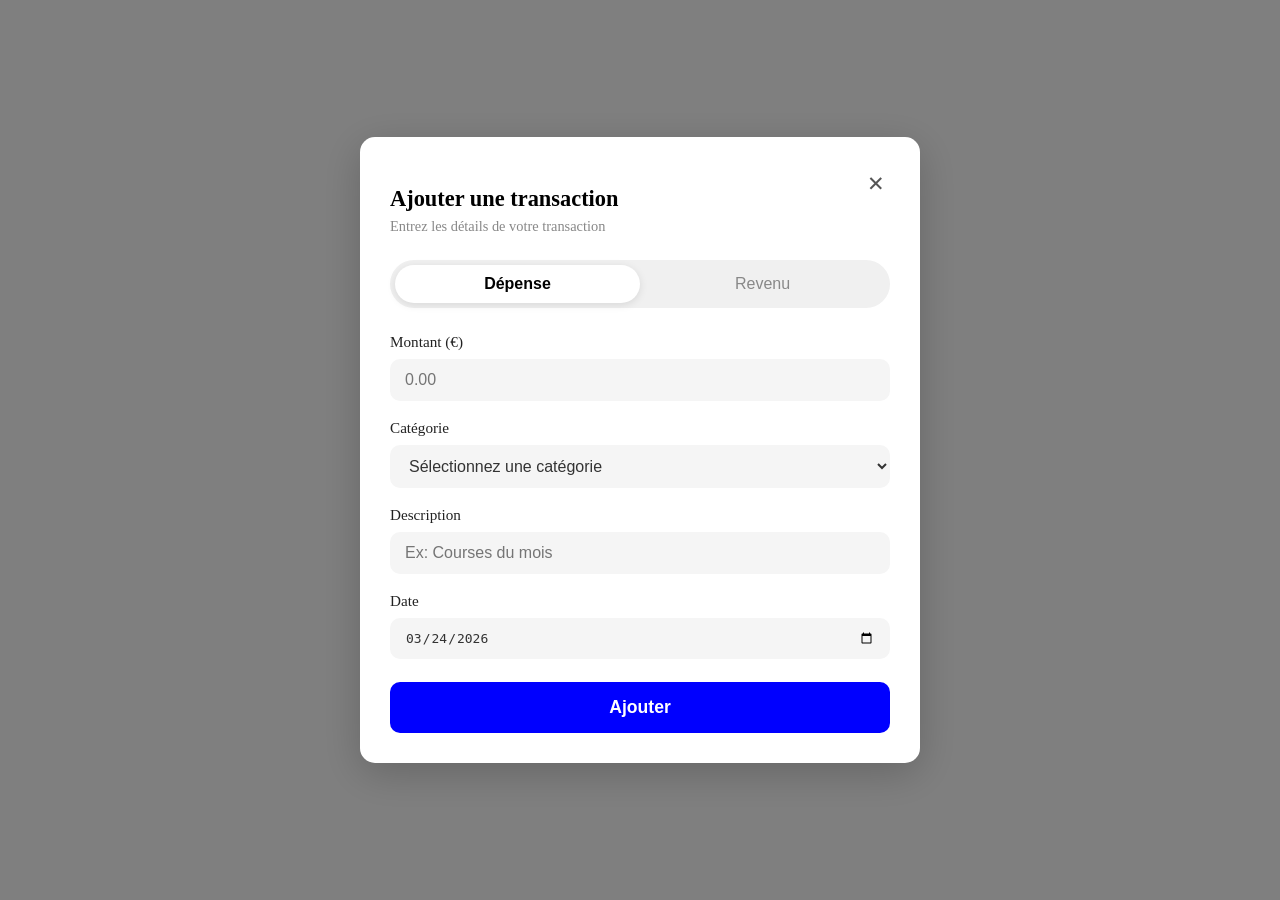
<file: Ajout-Transaction.html>
<!DOCTYPE html>
<html lang="en">
<head>
    <meta charset="UTF-8">
    <meta name="viewport" content="width=device-width, initial-scale=1.0">
    <title>Document</title>
    <link rel="stylesheet" href="Ajoujout-Transaction.css">
</head>
<body>
    
     <div class="Ajout">
        

        <!-- MODALE -->
        <div class="modale-overlay" id="modaleOverlay">
            <div class="modale">

                <div class="modale-entete">
                    <div>
                        <h2>Ajouter une transaction</h2>
                        <span>Entrez les détails de votre transaction</span>
                    </div>
                    <button class="modale-fermer">✕</button>
                </div>

                <div class="toggle">
                    <button class="toggle-btn actif">Dépense</button>
                    <button class="toggle-btn">Revenu</button>
                </div>

                <div class="modale-form">

                    <div class="champ">
                        <label>Montant (€)</label>
                        <input type="number" placeholder="0.00" />
                    </div>

                    <div class="champ">
                        <label>Catégorie</label>
                        <select>
                            <option value="">Sélectionnez une catégorie</option>
                            <option>Alimentation</option>
                            <option>Transport</option>
                            <option>Loisirs</option>
                            <option>Santé</option>
                        </select>
                    </div>

                    <div class="champ">
                        <label>Description</label>
                        <input type="text" placeholder="Ex: Courses du mois" />
                    </div>

                    <div class="champ">
                        <label>Date</label>
                        <input type="date" value="2026-03-24" />
                    </div>

                    <button class="modale-ajouter">Ajouter</button>

                </div>
            </div>
        </div>

    </div>

</body>
</html>
</file>
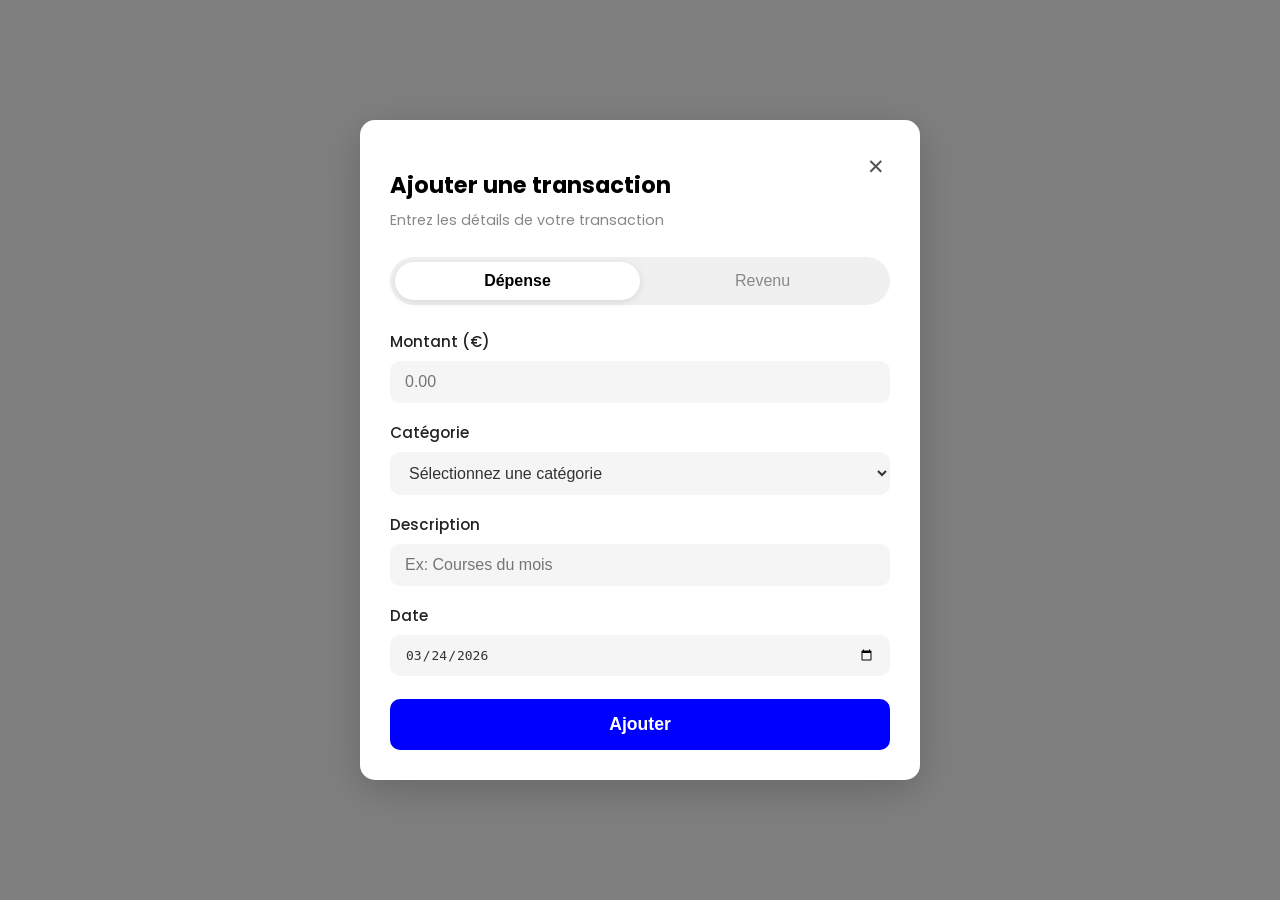
<file: Ajout/Ajout-Transaction.html>
<!DOCTYPE html>
<html lang="en">
<head>
    <meta charset="UTF-8">
    <meta name="viewport" content="width=device-width, initial-scale=1.0">
    <title>MonBledou/Ajout de transaction</title>
    <link rel="icon" type="image/jpeg" href="../image/logo5.png" />
    <link rel="stylesheet" href="style.css">
    <style>
        body{
             font-family: 'Poppins',sans-serif !important;
        }
    </style>
</head>
<body>
    
     <div class="Ajout">
        

        <!-- MODALE -->
        <div class="modale-overlay" id="modaleOverlay">
            <div class="modale">

                <div class="modale-entete">
                    <div>
                        <h2>Ajouter une transaction</h2>
                        <span>Entrez les détails de votre transaction</span>
                    </div>
                    <button class="modale-fermer">✕</button>
                </div>

                <div class="toggle">
                    <button class="toggle-btn actif">Dépense</button>
                    <button class="toggle-btn">Revenu</button>
                </div>

                <div class="modale-form">

                    <div class="champ">
                        <label>Montant (€)</label>
                        <input type="number" placeholder="0.00" />
                    </div>

                    <div class="champ">
                        <label>Catégorie</label>
                        <select>
                            <option value="">Sélectionnez une catégorie</option>
                            <option>Alimentation</option>
                            <option>Transport</option>
                            <option>Loisirs</option>
                            <option>Santé</option>
                        </select>
                    </div>

                    <div class="champ">
                        <label>Description</label>
                        <input type="text" placeholder="Ex: Courses du mois" />
                    </div>

                    <div class="champ">
                        <label>Date</label>
                        <input type="date" value="2026-03-24" />
                    </div>

                    <button class="modale-ajouter">Ajouter</button>

                </div>
            </div>
        </div>

    </div>

</body>
</html>
</file>
<file: Ajoujout-Transaction.css>
/* ================================
   MODALE
================================ */

.modale-overlay {
    position: fixed;
    inset: 0;
    background: rgba(0, 0, 0, 0.5);
    z-index: 1000;
    display: flex;
    justify-content: center;
    align-items: center;
}

.modale {
    background: #ffffff;
    border-radius: 15px;
    padding: 30px;
    width: 90%;
    max-width: 500px;
    box-shadow: 0 10px 40px rgba(0, 0, 0, 0.2);
}

/* En-tête */
.modale-entete {
    display: flex;
    justify-content: space-between;
    align-items: flex-start;
    margin-bottom: 25px;
}

.modale-entete h2 {
    font-size: 1.4em;
    margin-bottom: 5px;
}

.modale-entete span {
    font-size: 0.9em;
    color: #888;
}

.modale-fermer {
    background: none;
    border: none;
    font-size: 1.3em;
    cursor: pointer;
    color: #555;
    padding: 5px;
}

.modale-fermer:hover {
    color: #000;
}

/* Toggle */
.toggle {
    display: flex;
    background: #f0f0f0;
    border-radius: 25px;
    padding: 5px;
    margin-bottom: 25px;
}

.toggle-btn {
    flex: 1;
    padding: 10px;
    border: none;
    border-radius: 20px;
    cursor: pointer;
    font-size: 1em;
    background: transparent;
    color: #888;
    transition: all 0.2s;
}

.toggle-btn.actif {
    background: #ffffff;
    color: #000;
    font-weight: 600;
    box-shadow: 0 2px 8px rgba(0, 0, 0, 0.1);
}

/* Champs */
.modale-form {
    display: flex;
    flex-direction: column;
    gap: 18px;
}

.champ {
    display: flex;
    flex-direction: column;
    gap: 8px;
}

.champ label {
    font-size: 0.95em;
    font-weight: 500;
    color: #222;
}

.champ input,
.champ select {
    padding: 12px 15px;
    border: none;
    border-radius: 10px;
    background: #f5f5f5;
    font-size: 1em;
    color: #333;
    outline: none;
}

.champ input:focus,
.champ select:focus {
    background: #ececec;
}

/* Bouton Ajouter */
.modale-ajouter {
    padding: 15px;
    background: blue;
    color: white;
    border: none;
    border-radius: 10px;
    font-size: 1.1em;
    font-weight: 600;
    cursor: pointer;
    margin-top: 5px;
    transition: background 0.2s, transform 0.2s;
}

.modale-ajouter:hover {
    background: rgb(0, 0, 200);
    transform: scale(1.01);
}

/* ================================
   MODALE RESPONSIVE
================================ */

@media (max-width: 768px) {
    .modale {
        padding: 25px 20px;
        width: 92%;
    }
}

@media (max-width: 480px) {
    .modale {
        padding: 20px 15px;
        width: 95%;
    }

    .modale-entete h2 {
        font-size: 1.2em;
    }

    .toggle-btn {
        font-size: 0.9em;
        padding: 8px;
    }

    .champ input,
    .champ select {
        padding: 10px 12px;
    }

    .modale-ajouter {
        padding: 12px;
        font-size: 1em;
    }
}
</file>
<file: Ajout/style.css>
@import url('https://fonts.googleapis.com/css2?family=Poppins:ital,wght@0,100;0,200;0,300;0,400;0,500;0,600;0,700;0,800;0,900;1,100;1,200;1,300;1,400;1,500;1,600;1,700;1,800;1,900&display=swap');
 
 /* MODALE */

.modale-overlay {
    position: fixed;
    inset: 0;
    background: rgba(0, 0, 0, 0.5);
    z-index: 1000;
    display: flex;
    justify-content: center;
    align-items: center;
}

.modale {
    background: #ffffff;
    border-radius: 15px;
    padding: 30px;
    width: 90%;
    max-width: 500px;
    box-shadow: 0 10px 40px rgba(0, 0, 0, 0.2);
}

   /* En-tête */

.modale-entete {
    display: flex;
    justify-content: space-between;
    align-items: flex-start;
    margin-bottom: 25px;
}

.modale-entete h2 {
    font-size: 1.4em;
    margin-bottom: 5px;
}

.modale-entete span {
    font-size: 0.9em;
    color: #888;
}

.modale-fermer {
    background: none;
    border: none;
    font-size: 1.3em;
    cursor: pointer;
    color: #555;
    padding: 5px;
}

.modale-fermer:hover {
    color: #000;
}

  /* Toggle */

.toggle {
    display: flex;
    background: #f0f0f0;
    border-radius: 25px;
    padding: 5px;
    margin-bottom: 25px;
}

.toggle-btn {
    flex: 1;
    padding: 10px;
    border: none;
    border-radius: 20px;
    cursor: pointer;
    font-size: 1em;
    background: transparent;
    color: #888;
    transition: all 0.2s;
}

.toggle-btn.actif {
    background: #ffffff;
    color: #000;
    font-weight: 600;
    box-shadow: 0 2px 8px rgba(0, 0, 0, 0.1);
}

    /* Champs */

.modale-form {
    display: flex;
    flex-direction: column;
    gap: 18px;
}

.champ {
    display: flex;
    flex-direction: column;
    gap: 8px;
}

.champ label {
    font-size: 0.95em;
    font-weight: 500;
    color: #222;
}

.champ input,
.champ select {
    padding: 12px 15px;
    border: none;
    border-radius: 10px;
    background: #f5f5f5;
    font-size: 1em;
    color: #333;
    outline: none;
}

.champ input:focus,
.champ select:focus {
    background: #ececec;
}

   /* Bouton Ajouter */

.modale-ajouter {
    padding: 15px;
    background: blue;
    color: white;
    border: none;
    border-radius: 10px;
    font-size: 1.1em;
    font-weight: 600;
    cursor: pointer;
    margin-top: 5px;
    transition: background 0.2s, transform 0.2s;
}

.modale-ajouter:hover {
    background: rgb(0, 0, 200);
    transform: scale(1.01);
}

      /* MODALE RESPONSIVE */

@media (max-width: 768px) {
    .modale {
        padding: 25px 20px;
        width: 92%;
    }
}

@media (max-width: 480px) {
    .modale {
        padding: 20px 15px;
        width: 95%;
    }

    .modale-entete h2 {
        font-size: 1.2em;
    }

    .toggle-btn {
        font-size: 0.9em;
        padding: 8px;
    }

    .champ input,
    .champ select {
        padding: 10px 12px;
    }

    .modale-ajouter {
        padding: 12px;
        font-size: 1em;
    }
}
</file>
